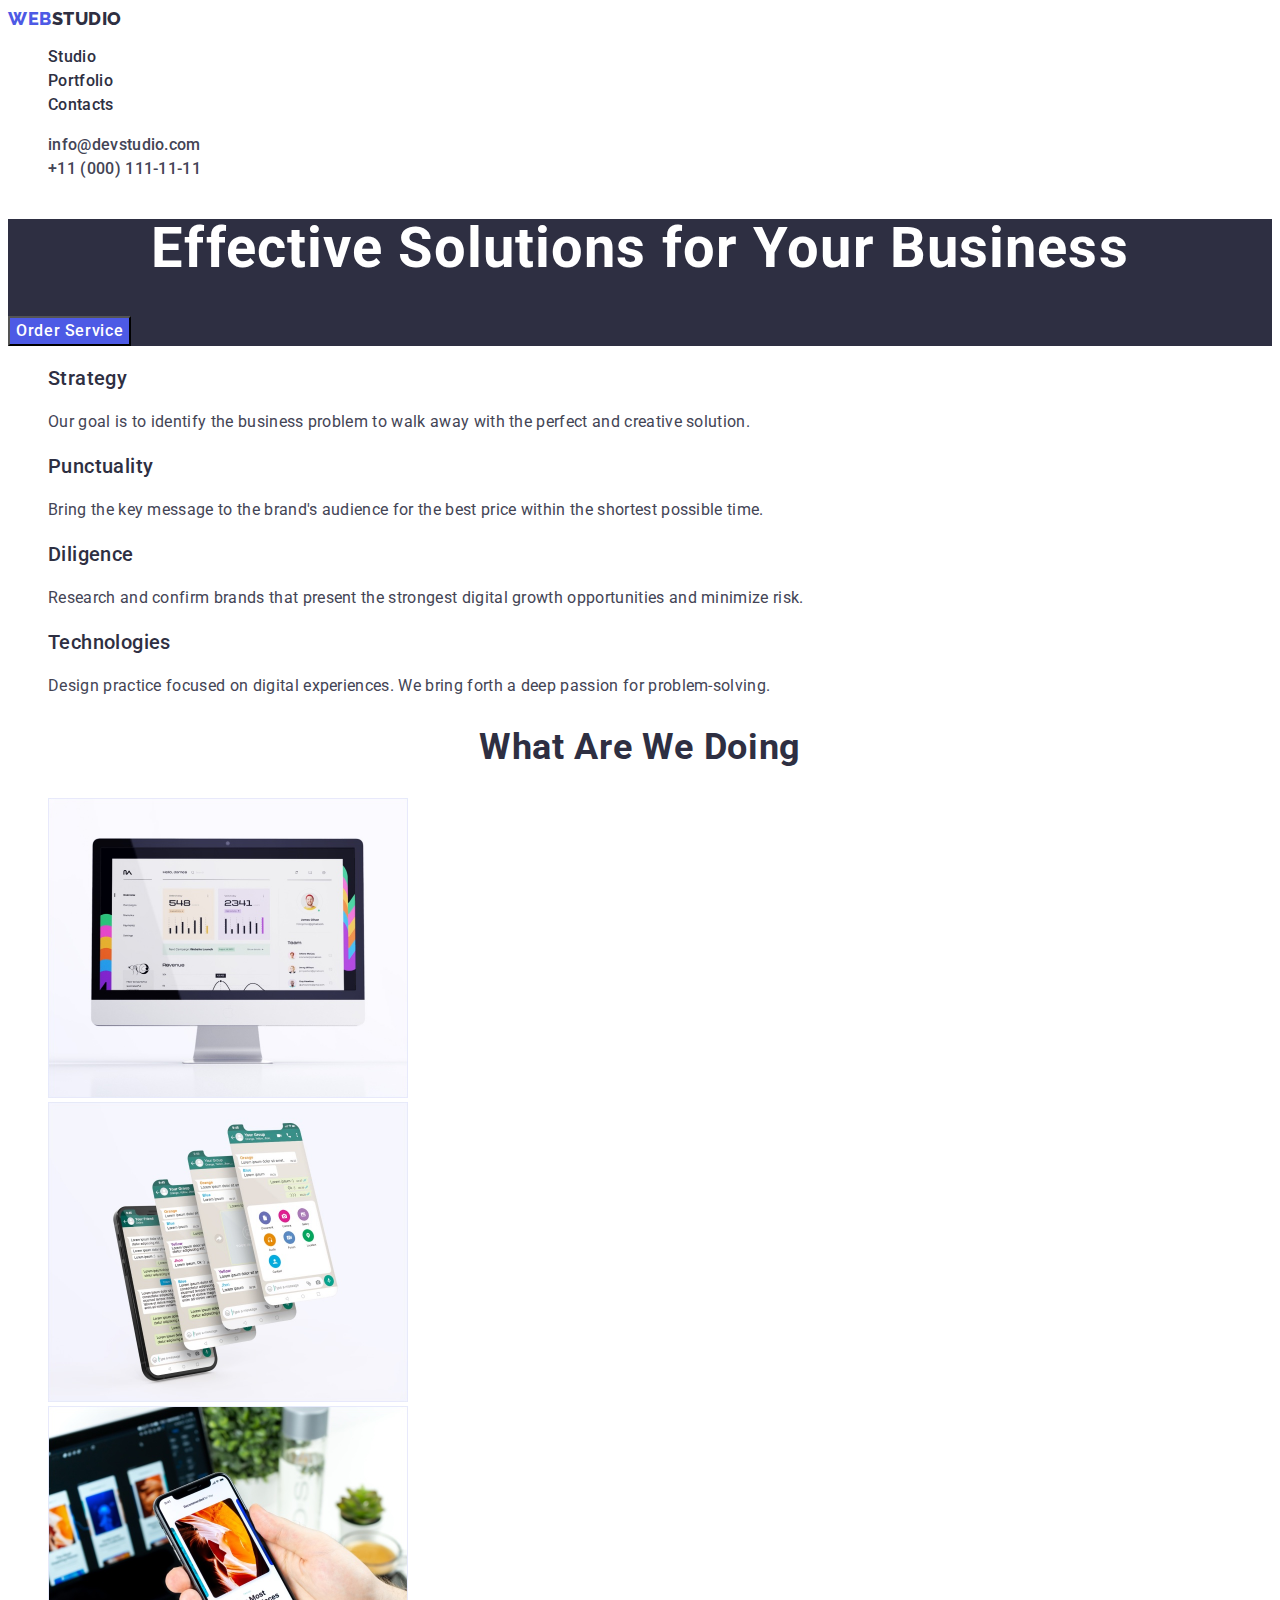
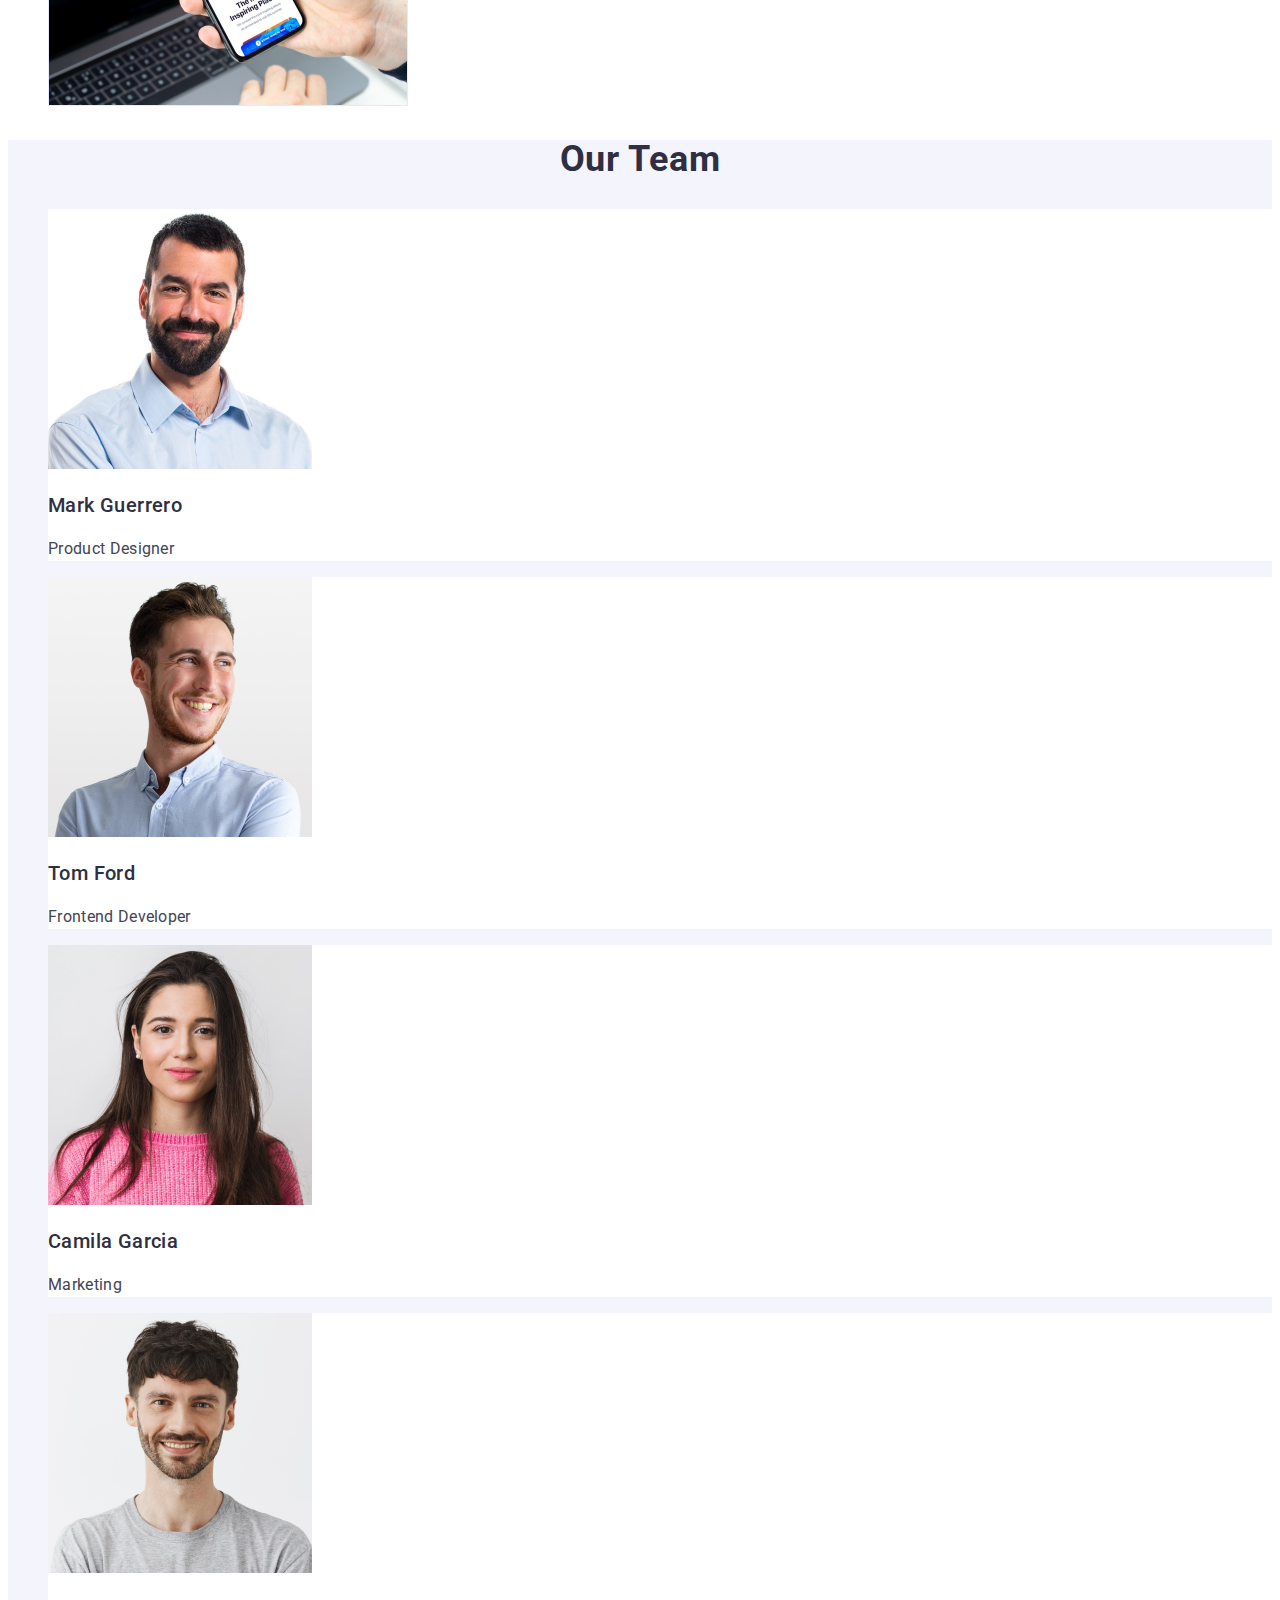
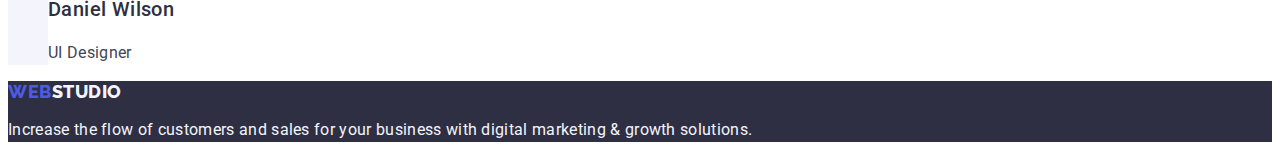
<file: index.html>
<!DOCTYPE html>
<html lang="en">
  <head>
    <meta charset="UTF-8" />
    <meta http-equiv="X-UA-Compatible" content="IE=edge" />
    <meta name="viewport" content="width=device-width, initial-scale=1.0" />
    <title>Студія</title>
    <link rel="stylesheet" href="./css/styles.css" />
    <link rel="preconnect" href="https://fonts.googleapis.com" />
    <link rel="preconnect" href="https://fonts.gstatic.com" crossorigin />
    <link
      href="https://fonts.googleapis.com/css2?family=Raleway:wght@800&family=Roboto:wght@400;500;700;900&display=swap"
      rel="stylesheet"
    />
  </head>
  <body>
    <!-- HEADER -->

    <header class="header">
      <nav class="nav">
        <!-- LOGO -->
        <a href="./index.html" class="logo-header link"
          >Web<span class="span-logo-first">Studio</span></a
        >
        <!-- NAVIGATION-LIST -->
        <ul class="nav-list list">
          <li class="nav-point">
            <a href="./index.html" class="nav-id-link link">Studio</a>
          </li>
          <li class="nav-point">
            <a href="./portfolio.html" class="nav-id-link link">Portfolio</a>
          </li>
          <li class="nav-point">
            <a href="./index.html" class="nav-id-link link">Contacts</a>
          </li>
        </ul>
      </nav>
      <!-- ADDRESS -->
      <address class="address">
        <ul class="address-list list">
          <li class="address-point">
            <a href="mailto:info@devstudio.com" class="address-link link"
              >info@devstudio.com</a
            >
          </li>
          <li class="address-point">
            <a href="tel:+110001111111" class="address-link link"
              >+11 (000) 111-11-11</a
            >
          </li>
        </ul>
      </address>
    </header>

    <!-- MAIN-STUDIO -->

    <main class="main-studio">
      <!-- SECTION-1 -->
      <section class="hero-section">
        <h1 class="hero-title">Effective Solutions for Your Business</h1>
        <button type="button" class="hero-button">Order Service</button>
      </section>
      <!-- SECTION-2 -->
      <section class="solutions-section">
        <h2 class="visually-hidden">Solutions</h2>
        <ul class="solutions-list list">
          <li class="solutions-point">
            <h3 class="solutions-title">Strategy</h3>
            <p class="solutions-description">
              Our goal is to identify the business problem to walk away with the
              perfect and creative solution.
            </p>
          </li>
          <li class="solutions-point">
            <h3 class="solutions-title">Punctuality</h3>
            <p class="solutions-description">
              Bring the key message to the brand's audience for the best price
              within the shortest possible time.
            </p>
          </li>
          <li class="solutions-point">
            <h3 class="solutions-title">Diligence</h3>
            <p class="solutions-description">
              Research and confirm brands that present the strongest digital
              growth opportunities and minimize risk.
            </p>
          </li>
          <li class="solutions-point">
            <h3 class="solutions-title">Technologies</h3>
            <p class="solutions-description">
              Design practice focused on digital experiences. We bring forth a
              deep passion for problem-solving.
            </p>
          </li>
        </ul>
      </section>
      <!-- SECTION-3 -->
      <section class="work-section">
        <h2 class="work-title">What are we doing</h2>
        <ul class="work-list list">
          <li class="work-point">
            <img
              src="./images/img1.jpg"
              alt="компьютер з сайтом"
              width="360"
              height="300"
            />
          </li>
          <li class="work-point">
            <img
              src="./images/img2.jpg"
              alt="соцмережа"
              width="360"
              height="300"
            />
          </li>
          <li class="work-point">
            <img
              src="./images/img3.jpg"
              alt="сайт на телефоні"
              width="360"
              height="300"
            />
          </li>
        </ul>
      </section>
      <!-- SECTION-4 -->
      <section class="team-section">
        <h2 class="team-title">Our Team</h2>
        <ul class="team-list list">
          <li class="team-point">
            <img
              src="./images/img4.jpg"
              alt="Mark Guerrero"
              width="264"
              height="260"
            />
            <h3 class="team-name">Mark Guerrero</h3>
            <p class="team-profession">Product Designer</p>
          </li>
          <li class="team-point">
            <img
              src="./images/img5.jpg"
              alt="Tom Ford"
              width="264"
              height="260"
            />
            <h3 class="team-name">Tom Ford</h3>
            <p class="team-profession">Frontend Developer</p>
          </li>
          <li class="team-point">
            <img
              src="./images/img6.jpg"
              alt="Camila Garcia"
              width="264"
              height="260"
            />
            <h3 class="team-name">Camila Garcia</h3>
            <p class="team-profession">Marketing</p>
          </li>
          <li class="team-point">
            <img
              src="./images/img7.jpg"
              alt="Daniel Wilson"
              width="264"
              height="260"
            />
            <h3 class="team-name">Daniel Wilson</h3>
            <p class="team-profession">UI Designer</p>
          </li>
        </ul>
      </section>
    </main>

    <!-- FOOTER -->

    <footer class="footer">
      <!-- LOGO -->
      <a href="./index.html" class="logo-footer link"
        >Web<span class="span-logo-second">Studio</span></a
      >
      <p class="footer-description">
        Increase the flow of customers and sales for your business with digital
        marketing & growth solutions.
      </p>
    </footer>
  </body>
</html>
</file>
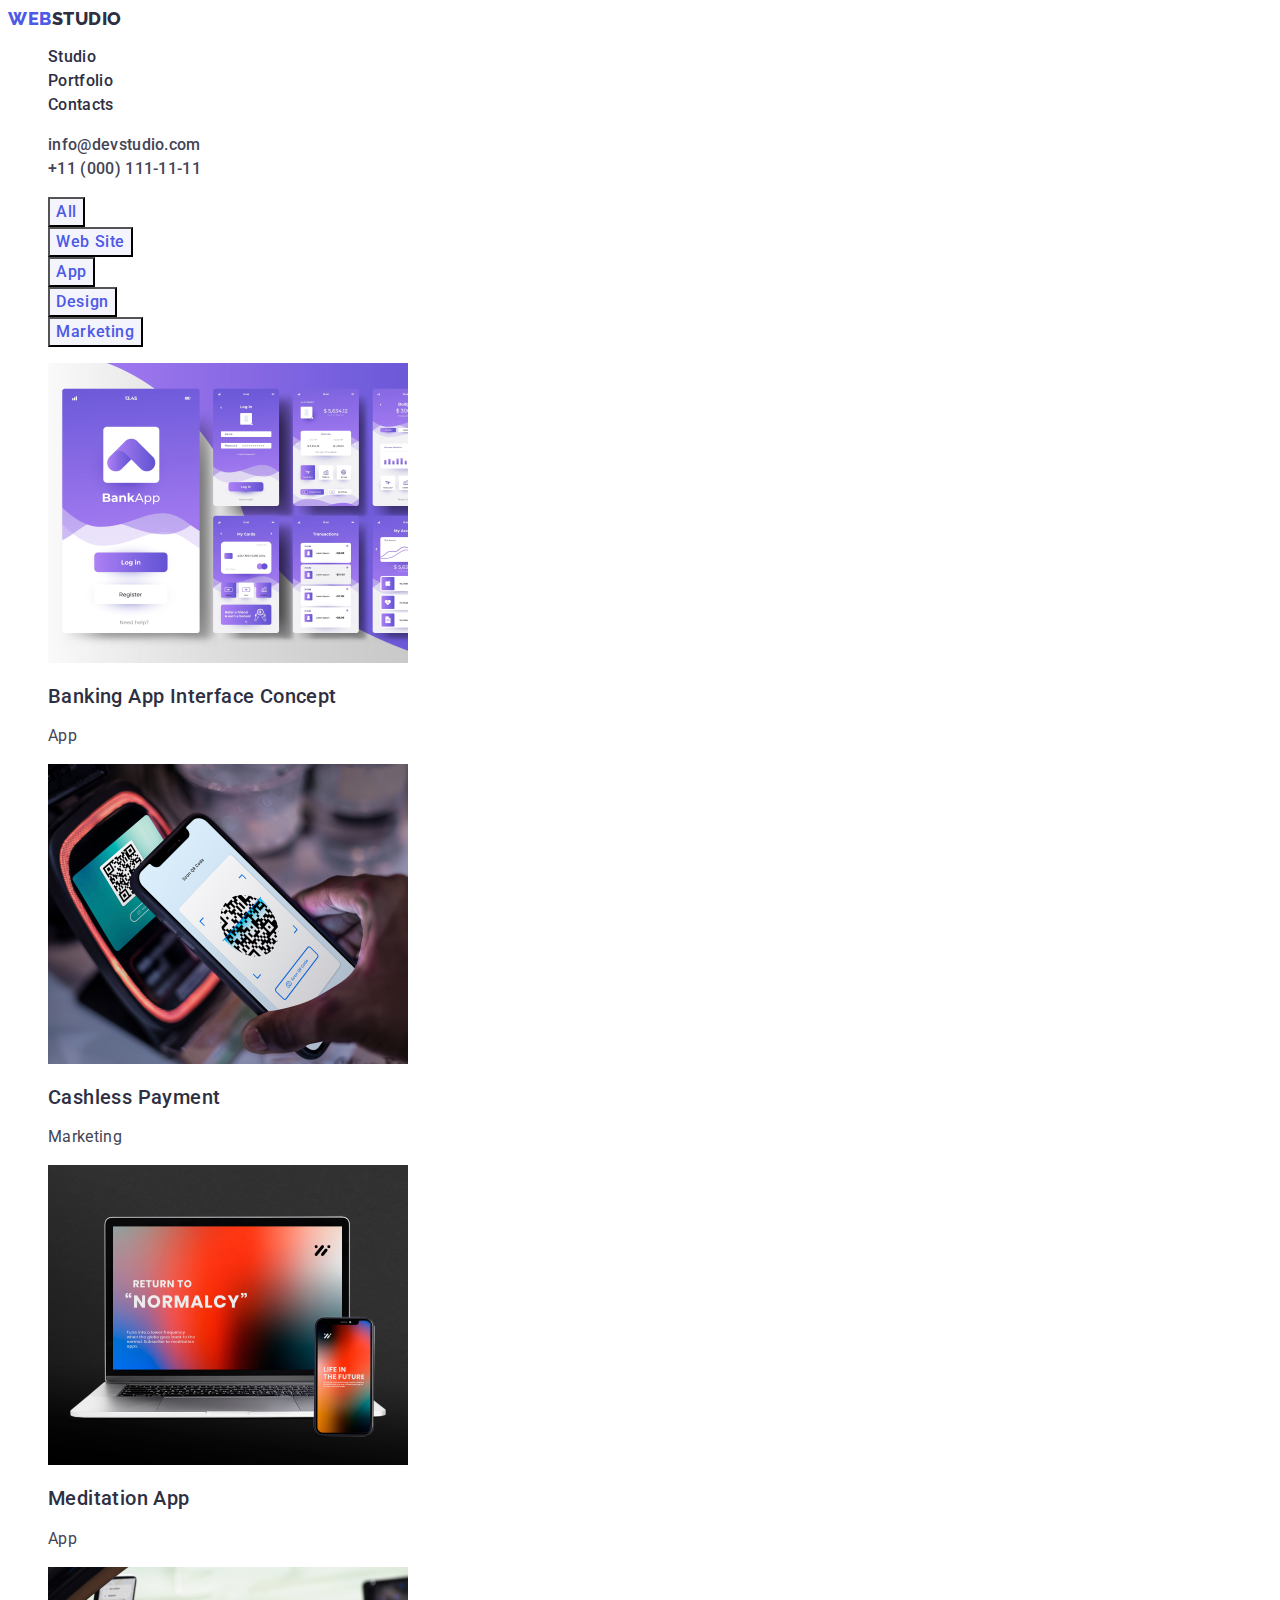
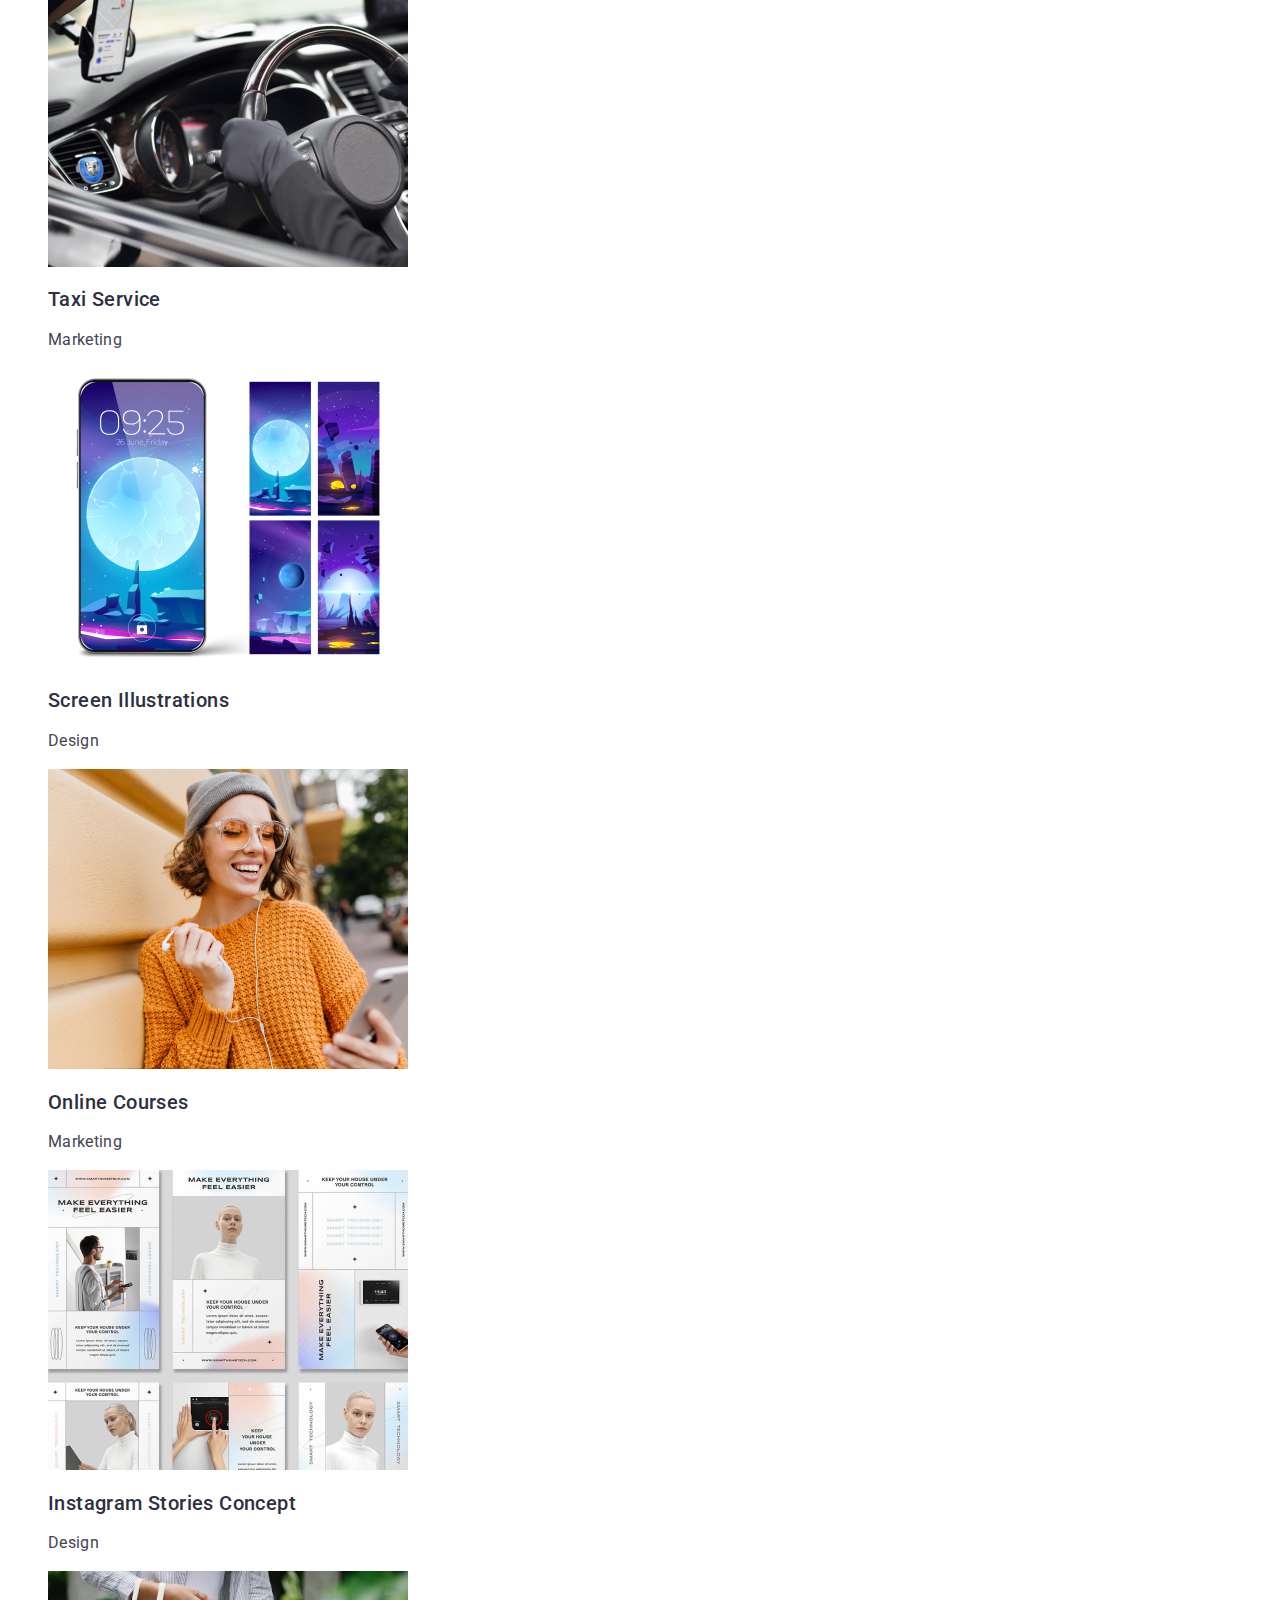
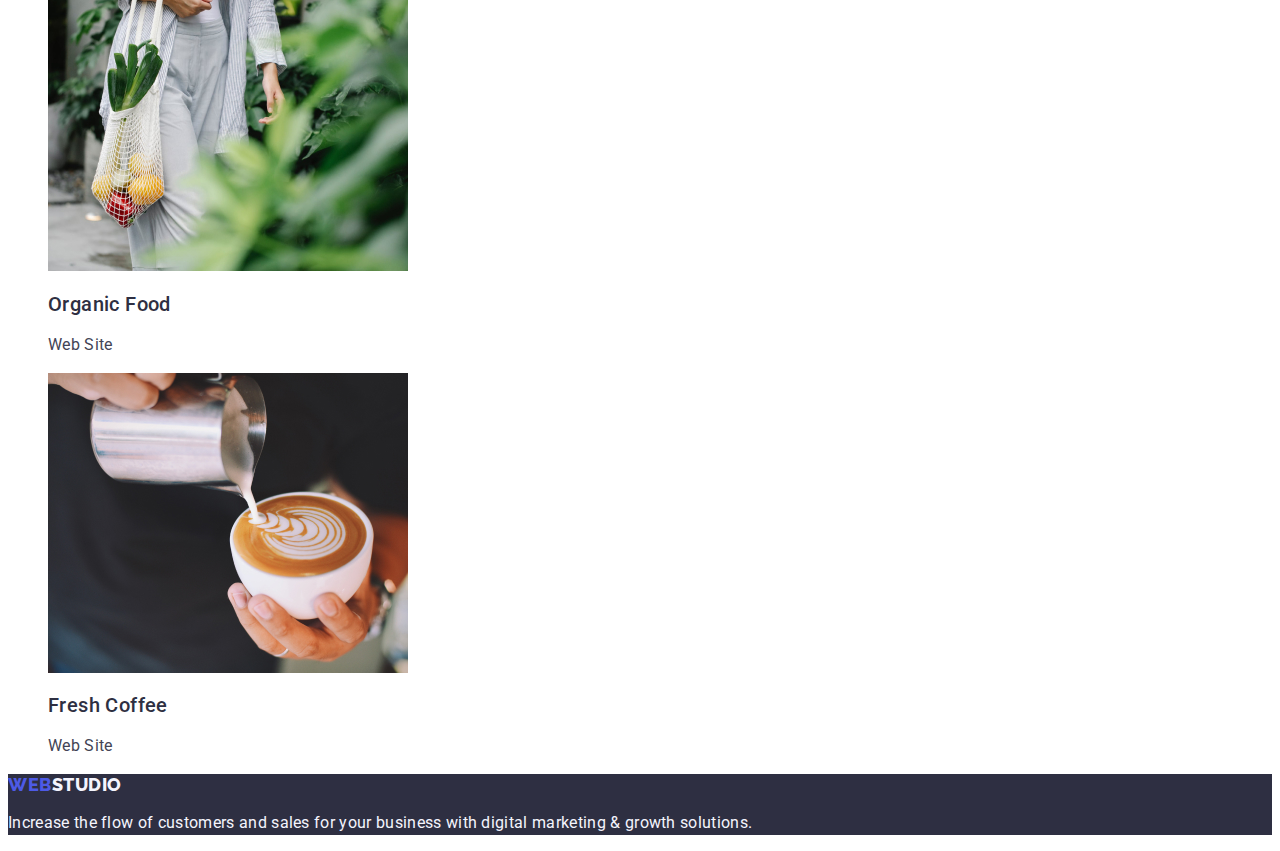
<file: portfolio.html>
<!DOCTYPE html>
<html lang="en">
  <head>
    <meta charset="UTF-8" />
    <meta http-equiv="X-UA-Compatible" content="IE=edge" />
    <meta name="viewport" content="width=device-width, initial-scale=1.0" />
    <title>Портфоліо</title>
    <link rel="stylesheet" href="./css/styles.css" />
    <link rel="preconnect" href="https://fonts.googleapis.com" />
    <link rel="preconnect" href="https://fonts.gstatic.com" crossorigin />
    <link
      href="https://fonts.googleapis.com/css2?family=Raleway:wght@800&family=Roboto:wght@400;500;700;900&display=swap"
      rel="stylesheet"
    />
  </head>
  <body>
    <!-- HEADER -->

    <header class="header">
      <nav class="nav">
        <!-- LOGO -->
        <a href="./index.html" class="logo-header link"
          >Web<span class="span-logo-first">Studio</span></a
        >
        <!-- NAVIGATION-LIST -->
        <ul class="nav-list list">
          <li class="nav-point">
            <a href="./index.html" class="nav-id-link link">Studio</a>
          </li>
          <li class="nav-point">
            <a href="./portfolio.html" class="nav-id-link link">Portfolio</a>
          </li>
          <li class="nav-point">
            <a href="./index.html" class="nav-id-link link">Contacts</a>
          </li>
        </ul>
      </nav>
      <!-- ADDRESS -->
      <address class="address">
        <ul class="address-list list">
          <li class="address-point">
            <a href="mailto:info@devstudio.com" class="address-link link"
              >info@devstudio.com</a
            >
          </li>
          <li class="address-point">
            <a href="tel:+110001111111" class="address-link link"
              >+11 (000) 111-11-11</a
            >
          </li>
        </ul>
      </address>
    </header>

    <!-- MAIN-PORTFOLIO -->

    <main class="main-portfolio">
      <!-- SECTION-BUTTONS -->
      <section class="portfolio-section">
        <h1 class="visually-hidden">Buttons</h1>
        <ul class="button-list list">
          <li class="button-point">
            <button type="button" class="button-name">All</button>
          </li>
          <li class="button-point">
            <button type="button" class="button-name">Web Site</button>
          </li>
          <li class="button-point">
            <button type="button" class="button-name">App</button>
          </li>
          <li class="button-point">
            <button type="button" class="button-name">Design</button>
          </li>
          <li class="button-point">
            <button type="button" class="button-name">Marketing</button>
          </li>
        </ul>

        <!-- SECTION-SERVICE -->

        <ul class="service-list list">
          <li class="service-point">
            <a href="" class="service-link link"
              ><img
                src="./images/img8.jpg"
                alt="Banking App Interface Concept"
                width="360"
                height="300"
              />
              <h2 class="service-title">Banking App Interface Concept</h2>
              <p class="service-content">App</p>
            </a>
          </li>
          <li class="service-point">
            <a href="" class="service-link link"
              ><img
                src="./images/img9.jpg"
                alt="Cashless Payment"
                width="360"
                height="300"
              />
              <h2 class="service-title">Cashless Payment</h2>
              <p class="service-content">Marketing</p>
            </a>
          </li>
          <li class="service-point">
            <a href="" class="service-link link"
              ><img
                src="./images/img10.jpg"
                alt="Meditaion App"
                width="360"
                height="300"
              />
              <h2 class="service-title">Meditation App</h2>
              <p class="service-content">App</p>
            </a>
          </li>
          <li class="service-point">
            <a href="" class="service-link link"
              ><img
                src="./images/img11.jpg"
                alt="Taxi Service"
                width="360"
                height="300"
              />
              <h2 class="service-title">Taxi Service</h2>
              <p class="service-content">Marketing</p>
            </a>
          </li>
          <li class="service-point">
            <a href="" class="service-link link"
              ><img
                src="./images/img12.jpg"
                alt="Screen Illustrations"
                width="360"
                height="300"
              />
              <h2 class="service-title">Screen Illustrations</h2>
              <p class="service-content">Design</p>
            </a>
          </li>
          <li class="service-point">
            <a href="" class="service-link link"
              ><img
                src="./images/img13.jpg"
                alt="Online Courses"
                width="360"
                height="300"
              />
              <h2 class="service-title">Online Courses</h2>
              <p class="service-content">Marketing</p>
            </a>
          </li>
          <li class="service-point">
            <a href="" class="service-link link"
              ><img
                src="./images/img14.jpg"
                alt="Instagram Stories Concept"
                width="360"
                height="300"
              />
              <h2 class="service-title">Instagram Stories Concept</h2>
              <p class="service-content">Design</p>
            </a>
          </li>
          <li class="service-point">
            <a href="" class="service-link link"
              ><img
                src="./images/img15.jpg"
                alt="Organic Food"
                width="360"
                height="300"
              />
              <h2 class="service-title">Organic Food</h2>
              <p class="service-content">Web Site</p>
            </a>
          </li>
          <li class="service-point">
            <a href="" class="service-link link"
              ><img
                src="./images/img16.jpg"
                alt="Fresh Coffee"
                width="360"
                height="300"
              />
              <h2 class="service-title">Fresh Coffee</h2>
              <p class="service-content">Web Site</p>
            </a>
          </li>
        </ul>
      </section>
    </main>

    <!-- FOOTER -->

    <footer class="footer">
      <!-- LOGO -->
      <a href="./index.html" class="logo-footer link"
        >Web<span class="span-logo-second">Studio</span></a
      >
      <p class="footer-description">
        Increase the flow of customers and sales for your business with digital
        marketing & growth solutions.
      </p>
    </footer>
  </body>
</html>
</file>
<file: css/styles.css>
:root {
  --main-font: "Roboto", sans-serif;
  --white: #ffffff;
  --navyblue: #2e2f42;
  --cloud: #f4f4fd;
  --slate: #434455;
  --ocean: #404bbf;
  --iris: #4d5ae5;
}

/* SHARED PROPERTIES */

body {
  font-family: var(--main-font);
  color: var(--slate);
  background-color: var(--white);
}

button {
  cursor: pointer;
}

.link {
  text-decoration: none;
}

.list {
  list-style-type: none;
}

.visually-hidden {
  position: absolute;
  width: 1px;
  height: 1px;
  margin: -1px;
  border: 0;
  padding: 0;
  white-space: nowrap;
  clip-path: inset(100%);
  clip: rect(0 0 0 0);
  overflow: hidden;
}

/* HEADER */

.header {
}

.nav {
}

.logo-header {
  font-family: "Raleway", sans-serif;
  color: var(--iris);
  font-size: 18px;
  font-style: normal;
  font-weight: 800;
  line-height: 1.17;
  letter-spacing: 0.03em;
  text-transform: uppercase;
}

.span-logo-first {
  color: var(--navyblue);
}

.nav-list {
}

.nav-point {
}

.nav-id-link.link {
  color: var(--navyblue);
  font-size: 16px;
  font-style: normal;
  font-weight: 500;
  line-height: 1.5;
  letter-spacing: 0.02em;
}

.nav-id-link:hover,
.nav-id-link:focus {
  color: var(--ocean);
}

.address {
  font-style: normal;
}

.address-list {
}

.address-point {
}

.address-link.link {
  color: var(--slate);
  font-size: 16px;
  font-weight: 500;
  line-height: 1.5;
  letter-spacing: 0.02em;
}

.address-link:hover,
.address-link:focus {
  color: var(--ocean);
}

/* MAIN - STUDIO */

.main-studio {
}

/* SECTION - 1 */

.hero-section {
  background-color: var(--navyblue);
}

.hero-title {
  color: var(--white);
  text-align: center;
  font-size: 56px;
  font-style: normal;
  font-weight: 700;
  line-height: 1.07;
  letter-spacing: 0.02em;
}

.hero-button {
  background-color: var(--iris);
  color: var(--white);
  font-family: var(--main-font);
  font-size: 16px;
  font-style: normal;
  font-weight: 500;
  line-height: 1.5;
  letter-spacing: 0.04em;
}

.hero-button:hover,
.hero-button:focus {
  background-color: var(--ocean);
}

/* SECTION - 2 */

.solutions-section {
}

.solutions-list {
}

.solutions-point {
}

.solutions-title {
  color: var(--navyblue);
  font-size: 20px;
  font-style: normal;
  font-weight: 500;
  line-height: 1.2;
  letter-spacing: 0.02em;
}

.solutions-description {
  color: var(--slate);
  font-size: 16px;
  font-style: normal;
  font-weight: 400;
  line-height: 1.5;
  letter-spacing: 0.02em;
}

/* SECTION - 3 */

.work-section {
}

.work-title {
  color: var(--navyblue);
  text-align: center;
  font-size: 36px;
  font-style: normal;
  font-weight: 700;
  line-height: 1.11;
  letter-spacing: 0.02em;
  text-transform: capitalize;
}

.work-list {
}

.work-point {
}

/* SECTION - 4 */

.team-section {
  background-color: var(--cloud);
}

.team-title {
  color: var(--navyblue);
  text-align: center;
  font-size: 36px;
  font-style: normal;
  font-weight: 700;
  line-height: 1.11;
  letter-spacing: 0.02em;
  text-transform: capitalize;
}

.team-list {
}

.team-point {
  background-color: var(--white);
}

.team-name {
  color: var(--navyblue);
  font-size: 20px;
  font-style: normal;
  font-weight: 500;
  line-height: 1.2;
  letter-spacing: 0.02em;
}

.team-profession {
  color: var(--slate);
  font-size: 16px;
  font-style: normal;
  font-weight: 400;
  line-height: 1.5;
  letter-spacing: 0.02em;
}

/* MAIN-PORTFOLIO */

.main-portfolio {
}

.portfolio-section {
}

/* BUTTONS(portfolio) */

.button-list {
}

.button-point {
}

.button-name {
  color: var(--iris);
  background-color: var(--cloud);
  font-family: var(--main-font);
  text-align: center;
  font-size: 16px;
  font-style: normal;
  font-weight: 500;
  line-height: 1.5;
  letter-spacing: 0.04em;
}

.button-name:hover,
.button-name:focus {
  color: var(--white);
  background-color: var(--ocean);
}

/* SERVICE-SECTION */

.service-list {
}

.service-point {
}

.service-link {
}

.service-title {
  color: var(--navyblue);
  font-size: 20px;
  font-style: normal;
  font-weight: 500;
  line-height: 1.2;
  letter-spacing: 0.02em;
}

.service-content {
  color: var(--slate);
  font-size: 16px;
  font-style: normal;
  font-weight: 400;
  line-height: 1.5;
  letter-spacing: 0.02em;
}

/* FOOTER */

.footer {
  background-color: var(--navyblue);
}

.logo-footer {
  font-family: "Raleway", sans-serif;
  color: var(--iris);
  font-size: 18px;
  font-style: normal;
  font-weight: 800;
  line-height: 1.17;
  letter-spacing: 0.03em;
  text-transform: uppercase;
}

.span-logo-second {
  color: var(--cloud);
}

.footer-description {
  color: var(--cloud);
  font-size: 16px;
  font-style: normal;
  font-weight: 400;
  line-height: 1.5;
  letter-spacing: 0.02em;
}
</file>
